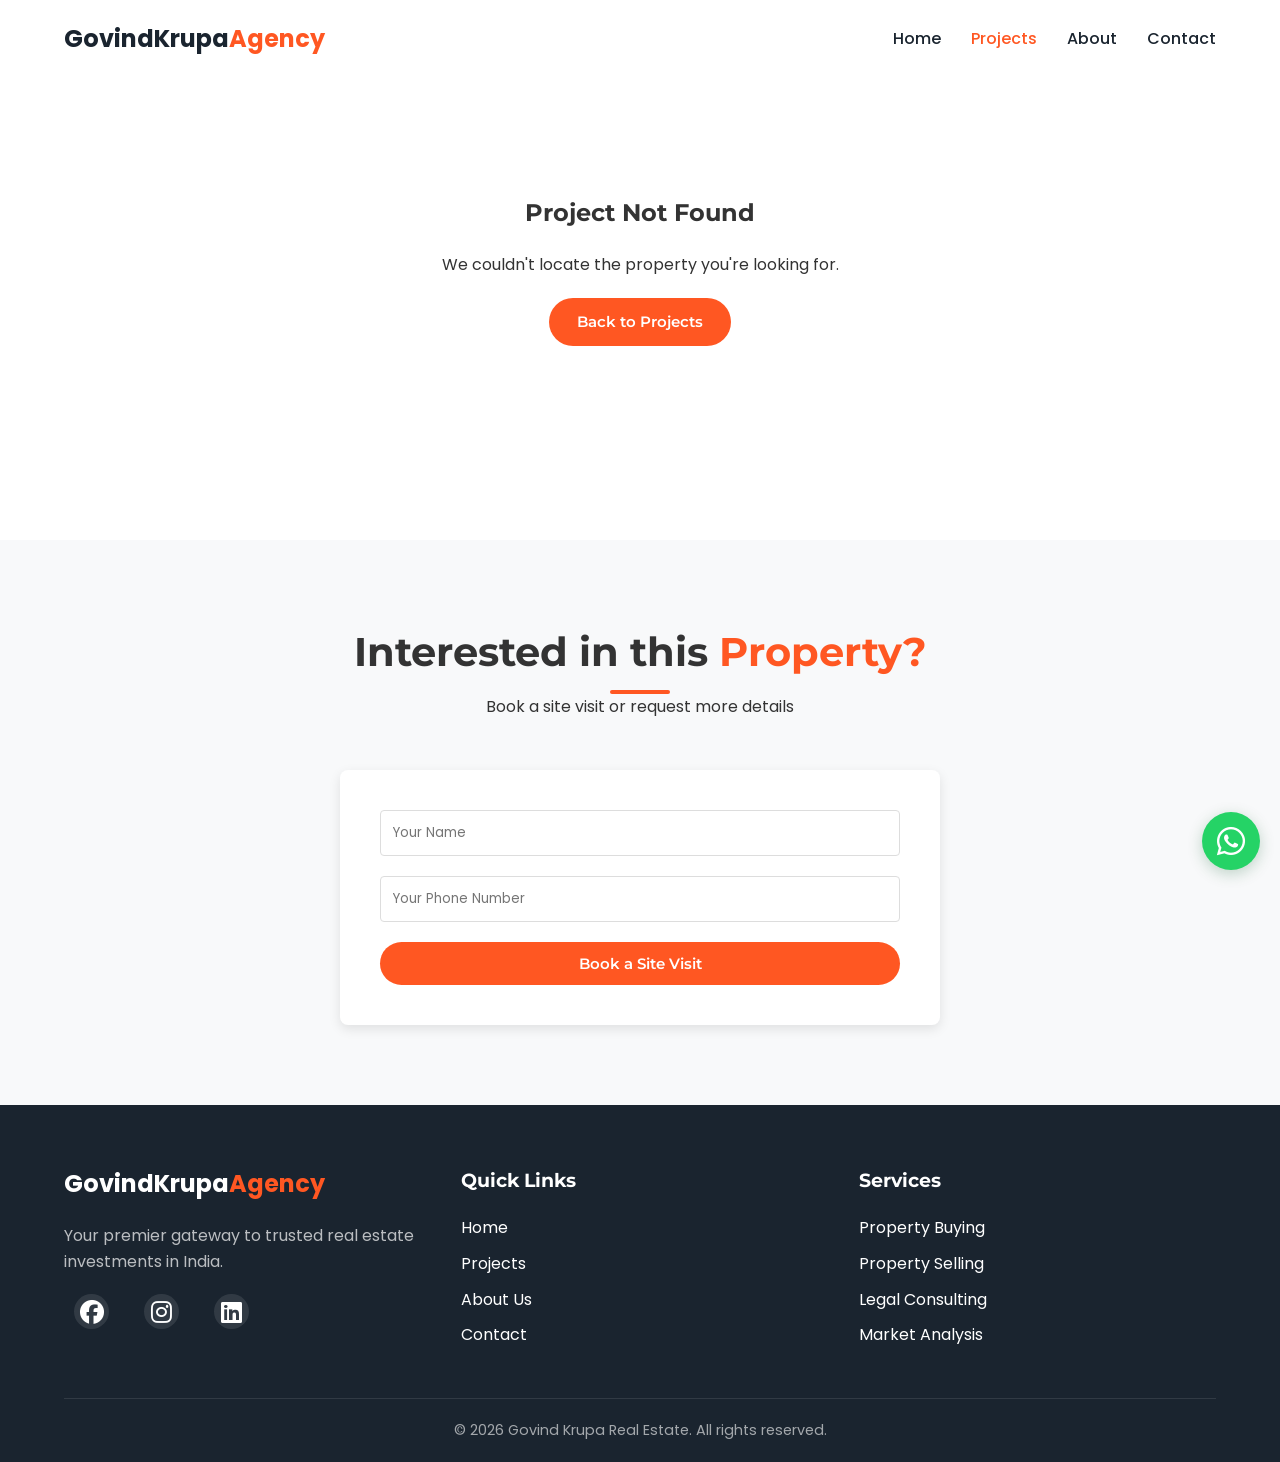
<file: project-details.html>
<!DOCTYPE html>
<html lang="en">
<head>
    <meta charset="UTF-8">
    <meta name="viewport" content="width=device-width, initial-scale=1.0">
    <title>Project Details - Govind Krupa</title>
    <!-- Google Fonts -->
    <link rel="preconnect" href="https://fonts.googleapis.com">
    <link rel="preconnect" href="https://fonts.gstatic.com" crossorigin>
    <link href="https://fonts.googleapis.com/css2?family=Montserrat:wght@400;600;700&family=Poppins:wght@300;400;500;600&display=swap" rel="stylesheet">
    <!-- FontAwesome -->
    <link rel="stylesheet" href="https://cdnjs.cloudflare.com/ajax/libs/font-awesome/6.4.0/css/all.min.css">
    <!-- Custom CSS -->
    <link rel="stylesheet" href="css/style.css">
</head>
<body>
    <!-- Header / Navbar -->
   <header id="header">
        <div class="container nav-container">
            <a href="index.html" class="logo">
                GovindKrupa<span>Agency</span>
            </a>
            <nav>
                <ul class="nav-links" id="nav-links">
                    <li><a href="index.html">Home</a></li>
                    <li><a href="projects.html" style="color: var(--primary);">Projects</a></li>
                    <li><a href="index.html#about">About</a></li>
                    <li><a href="index.html#contact">Contact</a></li>
                </ul>
            </nav>
            <div class="mobile-menu-btn" id="mobile-menu-btn">
                <i class="fas fa-bars"></i>
            </div>
        </div>
    </header>

    <!-- Project Detail Container (Injected via JS) -->
    <div id="project-detail-container">
        <!-- Loader during data injection -->
        <div style="height: 100vh; display: flex; align-items: center; justify-content: center;">
            <p>Loading project details...</p>
        </div>
        
    </div>

    <!-- Contact CTA Section -->
    <section class="contact" id="contact" style="background-color: var(--light-bg);">
        <div class="container">
            <div class="section-title text-center">
                <h2>Interested in this <span class="text-orange">Property?</span></h2>
                <p>Book a site visit or request more details</p>
            </div>
            <div style="max-width: 600px; margin: 0 auto; background: var(--white); padding: 40px; border-radius: var(--radius); box-shadow: var(--shadow-md);">
                <form id="contactForm">
                    <div class="form-group" style="margin-bottom: 20px;">
                        <input type="text" id="name" placeholder="Your Name" required style="width: 100%; padding: 12px; border: 1px solid #ddd; border-radius: 4px; font-family: 'Poppins', sans-serif;">
                    </div>
                    <div class="form-group" style="margin-bottom: 20px;">
                        <input type="tel" id="phone" placeholder="Your Phone Number" required style="width: 100%; padding: 12px; border: 1px solid #ddd; border-radius: 4px; font-family: 'Poppins', sans-serif;">
                    </div>
                    <button type="submit" class="btn btn-primary" style="width: 100%;">Book a Site Visit</button>
                </form>
            </div>
        </div>
    </section>

    <!-- Footer -->
    <footer>
        <div class="container">
            <div class="footer-grid">
                <div class="footer-col">
                    <a href="#" class="logo" style="color: white; margin-bottom: 20px;">GovindKrupa<span>Agency</span></a>
                    <p style="color: rgba(255,255,255,0.7);">Your premier gateway to trusted real estate investments in India.</p>
                    <div class="social-links" style="margin-bottom: 20px;">
                        <a href="#" style="color: var(--white); font-size: 1.5rem; margin: 0 10px;"><i class="fab fa-facebook"></i></a>
                        <a href="#" style="color: var(--white); font-size: 1.5rem; margin: 0 10px;"><i class="fab fa-instagram"></i></a>
                        <a href="#" style="color: var(--white); font-size: 1.5rem; margin: 0 10px;"><i class="fab fa-linkedin"></i></a>
                    </div>
                </div>
                <div class="footer-col">
                    <h3>Quick Links</h3>
                    <ul class="footer-links">
                        <li><a href="#home">Home</a></li>
                        <li><a href="projects.html">Projects</a></li>
                        <li><a href="#about">About Us</a></li>
                        <li><a href="#contact">Contact</a></li>
                    </ul>
                </div>
                <div class="footer-col">
                    <h3>Services</h3>
                    <ul class="footer-links">
                        <li><a href="#">Property Buying</a></li>
                        <li><a href="#">Property Selling</a></li>
                        <li><a href="#">Legal Consulting</a></li>
                        <li><a href="#">Market Analysis</a></li>
                    </ul>
                </div>
            </div>
            <div class="copyright">
                <p>&copy; 2026 Govind Krupa Real Estate. All rights reserved.</p>
            </div>
        </div>
    </footer>

    <!-- Back to Top Button -->
    <div class="back-to-top" id="back-to-top">
        <i class="fas fa-arrow-up"></i>
    </div>

    <!-- WhatsApp Sticky Button -->
    <a href="https://wa.me/919545560674" class="whatsapp-sticky" target="_blank">
        <i class="fab fa-whatsapp"></i>
    </a>

    <!-- Scripts -->
    <script src="js/data.js"></script>
    <script src="js/project-details.js"></script>
</body>
</html>
</file>
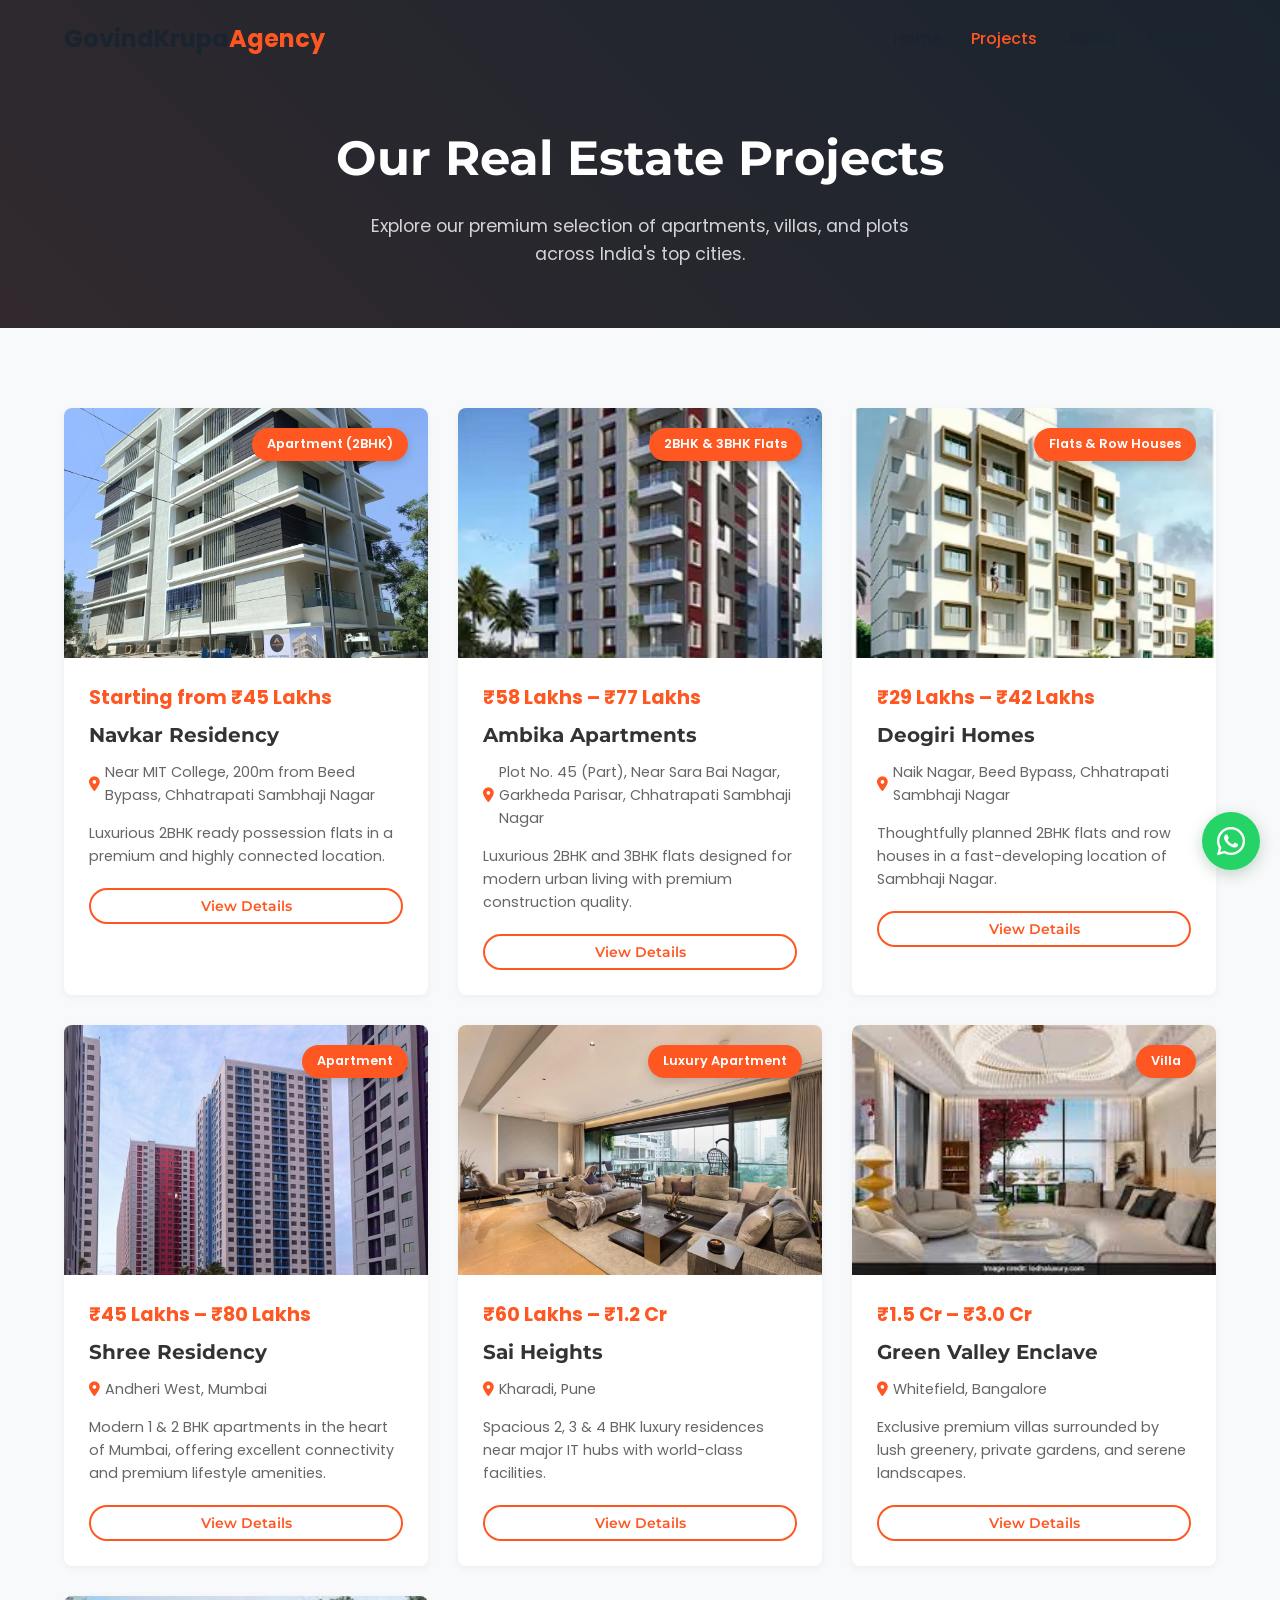
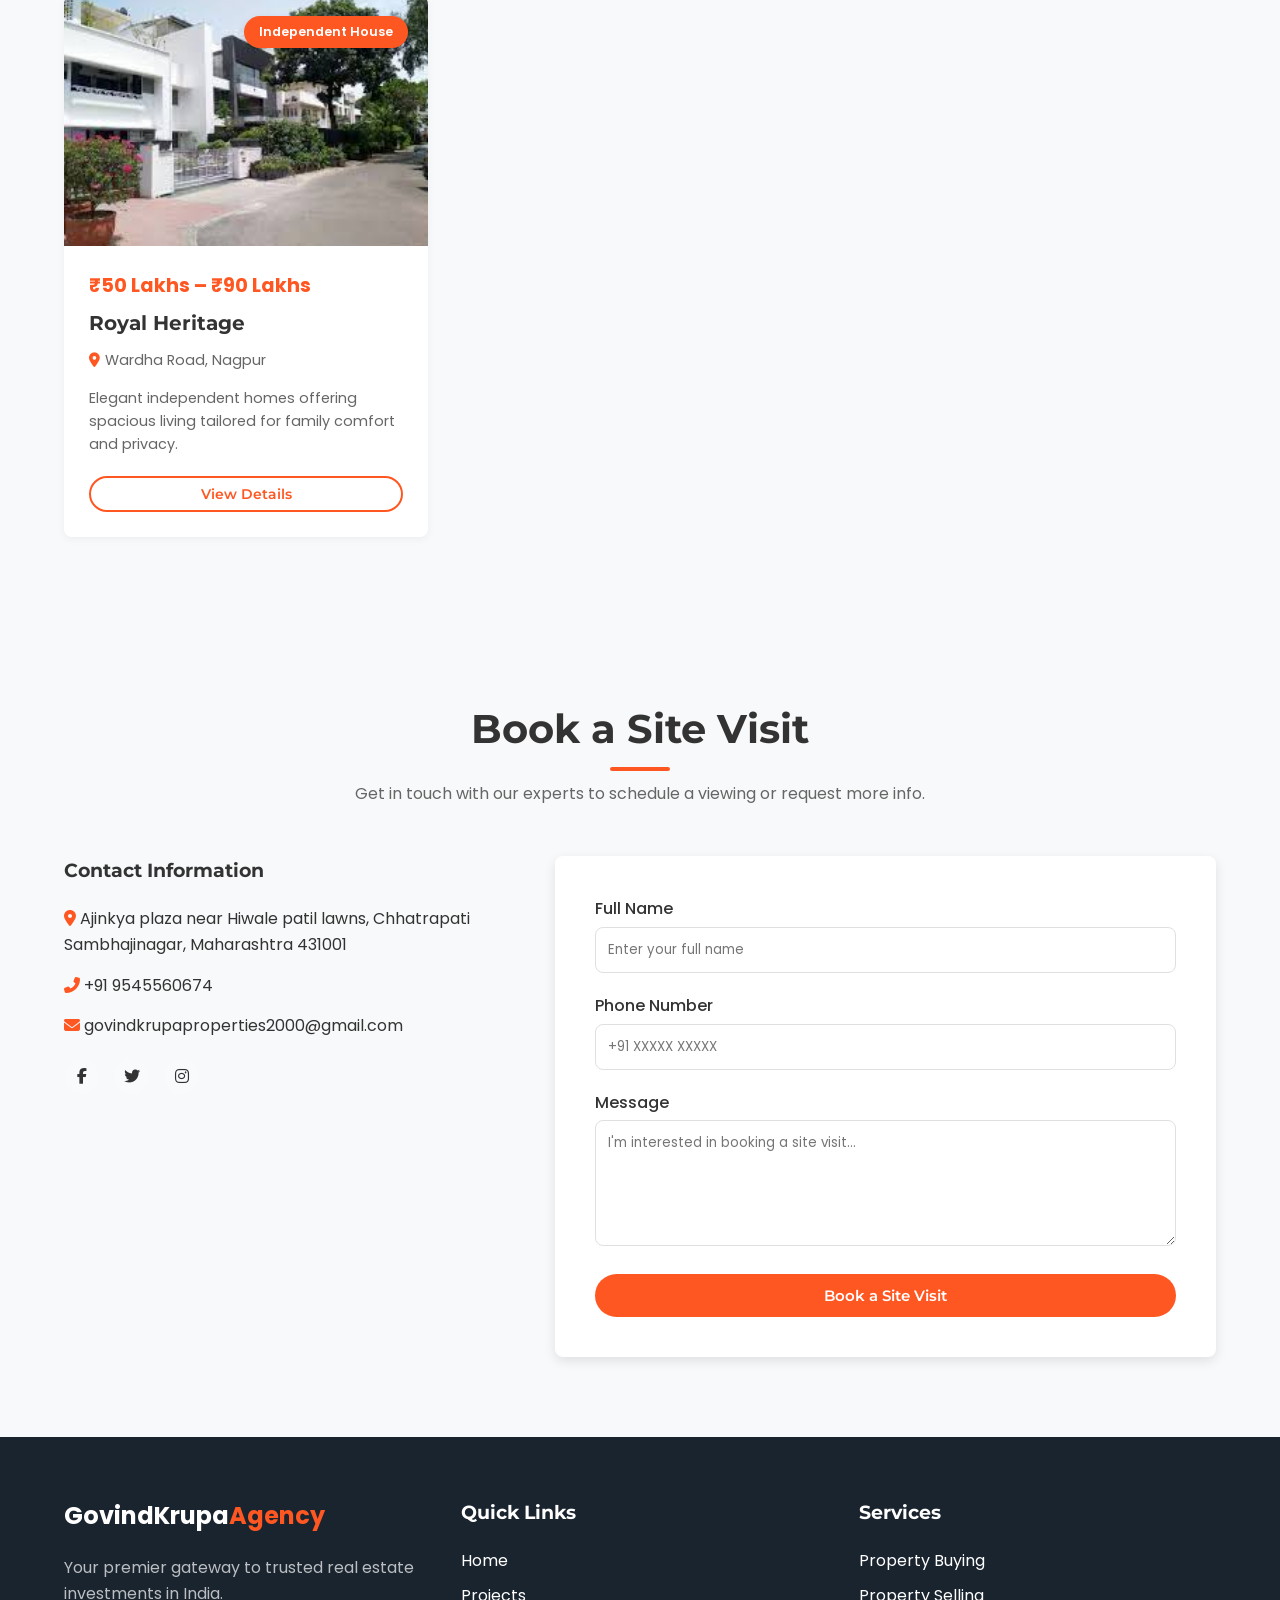
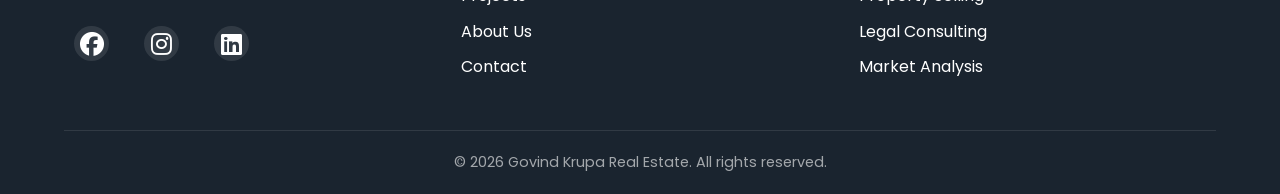
<file: projects.html>
<!DOCTYPE html>
<html lang="en">
<head>
    <meta charset="UTF-8">
    <meta name="viewport" content="width=device-width, initial-scale=1.0">
    <title>Our Projects | Ajanta Ellora Odyssey</title>
    <!-- Favicon would go here -->
    <link rel="stylesheet" href="css/style.css">
    <!-- Font Awesome for icons -->
    <link rel="stylesheet" href="https://cdnjs.cloudflare.com/ajax/libs/font-awesome/6.4.0/css/all.min.css">
</head>
<body>

    <!-- Header / Navbar -->
    <header id="header">
        <div class="container nav-container">
            <a href="index.html" class="logo">
                GovindKrupa<span>Agency</span>
            </a>
            <nav>
                <ul class="nav-links" id="nav-links">
                    <li><a href="index.html">Home</a></li>
                    <li><a href="projects.html" style="color: var(--primary);">Projects</a></li>
                    <li><a href="index.html#about">About</a></li>
                    <li><a href="index.html#contact">Contact</a></li>
                </ul>
            </nav>
            <div class="mobile-menu-btn" id="mobile-menu-btn">
                <i class="fas fa-bars"></i>
            </div>
        </div>
    </header>

    <!-- Page Banner -->
    <section class="page-banner reveal">
        <div class="container">
            <h1>Our Real Estate Projects</h1>
            <p>Explore our premium selection of apartments, villas, and plots across India's top cities.</p>
        </div>
    </section>

    <!-- Detailed Projects Listings Section -->
    <section class="projects-detailed" id="projects-page-list">
        <div class="container">
            <div class="project-grid" id="full-project-grid">
                <!-- Data will be injected via JS -->
            </div>
        </div>
    </section>

    <!-- Contact Section -->
    <section class="contact" id="contact" style="background-color: var(--light-bg);">
        <div class="container">
            <div class="section-title reveal">
                <h2>Book a Site Visit</h2>
                <p style="color: var(--text-muted); margin-top: 10px;">Get in touch with our experts to schedule a viewing or request more info.</p>
            </div>
            <div class="contact-wrapper">
                <div class="contact-info reveal">
                    <h3 style="margin-bottom: 20px;">Contact Information</h3>
                    <p style="margin-bottom: 15px;"><i class="fas fa-map-marker-alt text-orange"></i> Ajinkya plaza near Hiwale patil lawns, Chhatrapati Sambhajinagar, Maharashtra 431001</p>
                    <p style="margin-bottom: 15px;"><i class="fas fa-phone-alt text-orange"></i> +91 9545560674</p>
                    <p style="margin-bottom: 15px;"><i class="fas fa-envelope text-orange"></i> govindkrupaproperties2000@gmail.com</p>
                    <div class="social-links">
                        <a href="#"><i class="fab fa-facebook-f"></i></a>
                        <a href="#"><i class="fab fa-twitter"></i></a>
                        <a href="#"><i class="fab fa-instagram"></i></a>
                    </div>
                </div>
                <div class="contact-form reveal">
                    <form id="contactForm">
                        <div class="form-group">
                            <label for="name">Full Name</label>
                            <input type="text" id="name" name="name" placeholder="Enter your full name" required>
                        </div>
                        <div class="form-group">
                            <label for="phone">Phone Number</label>
                            <input type="tel" id="phone" name="phone" placeholder="+91 XXXXX XXXXX" required>
                        </div>
                        <div class="form-group">
                            <label for="message">Message</label>
                            <textarea id="message" name="message" rows="5" placeholder="I'm interested in booking a site visit..." required></textarea>
                        </div>
                        <button type="submit" class="btn btn-primary" style="width: 100%;">Book a Site Visit</button>
                    </form>
                </div>
            </div>
        </div>
    </section>

    <!-- Footer -->
    <footer>
        <div class="container">
            <div class="footer-grid">
                <div class="footer-col">
                    <a href="#" class="logo" style="color: white; margin-bottom: 20px;">GovindKrupa<span>Agency</span></a>
                    <p style="color: rgba(255,255,255,0.7);">Your premier gateway to trusted real estate investments in India.</p>
                    <div class="social-links" style="margin-bottom: 20px;">
                        <a href="#" style="color: var(--white); font-size: 1.5rem; margin: 0 10px;"><i class="fab fa-facebook"></i></a>
                        <a href="#" style="color: var(--white); font-size: 1.5rem; margin: 0 10px;"><i class="fab fa-instagram"></i></a>
                        <a href="#" style="color: var(--white); font-size: 1.5rem; margin: 0 10px;"><i class="fab fa-linkedin"></i></a>
                    </div>
                </div>
                <div class="footer-col">
                    <h3>Quick Links</h3>
                    <ul class="footer-links">
                        <li><a href="#home">Home</a></li>
                        <li><a href="projects.html">Projects</a></li>
                        <li><a href="#about">About Us</a></li>
                        <li><a href="#contact">Contact</a></li>
                    </ul>
                </div>
                <div class="footer-col">
                    <h3>Services</h3>
                    <ul class="footer-links">
                        <li><a href="#">Property Buying</a></li>
                        <li><a href="#">Property Selling</a></li>
                        <li><a href="#">Legal Consulting</a></li>
                        <li><a href="#">Market Analysis</a></li>
                    </ul>
                </div>
            </div>
            <div class="copyright">
                <p>&copy; 2026 Govind Krupa Real Estate. All rights reserved.</p>
            </div>
        </div>
    </footer>

    <!-- Modals Removed for Dedicated Pages -->

    <!-- Back to Top Button -->
    <div class="back-to-top" id="back-to-top">
        <i class="fas fa-arrow-up"></i>
    </div>

    <!-- WhatsApp Sticky Button -->
    <a href="https://wa.me/919545560674" class="whatsapp-sticky" target="_blank">
        <i class="fab fa-whatsapp"></i>
    </a>

    <!-- Scripts -->
    <script src="js/data.js"></script>
    <script src="js/projects.js"></script>
</body>
</html>
</file>
<file: css/style.css>
/* 
  Modern Real Estate Website Styles 
  Theme: White and Orange (Primary Accent)
  Author: Antigravity UI/UX
*/

/* --- Google Fonts --- */
@import url('https://fonts.googleapis.com/css2?family=Montserrat:wght@400;500;600;700&family=Poppins:wght@300;400;500;600;700&display=swap');

/* --- Root Variables --- */
:root {
    --primary: #FF5722; /* Vibrant Orange */
    --primary-hover: #E64A19;
    --secondary: #1A242F; /* Dark Blue/Gray */
    --white: #FFFFFF;
    --light-bg: #F8F9FA;
    --text-color: #333333;
    --text-muted: #666666;
    --border-color: #E0E0E0;
    --shadow-sm: 0 2px 8px rgba(0, 0, 0, 0.05);
    --shadow-md: 0 4px 12px rgba(0, 0, 0, 0.1);
    --shadow-lg: 0 10px 25px rgba(0, 0, 0, 0.1);
    --transition: all 0.3s ease;
    --radius: 8px;
    --max-width: 1200px;
}

/* --- Base Styles --- */
* {
    margin: 0;
    padding: 0;
    box-sizing: border-box;
}

html {
    scroll-behavior: smooth;
}

body {
    font-family: 'Poppins', sans-serif;
    color: var(--text-color);
    line-height: 1.6;
    background-color: var(--white);
    overflow-x: hidden;
}

h1, h2, h3, h4, .font-montserrat {
    font-family: 'Montserrat', sans-serif;
    font-weight: 700;
}

a {
    text-decoration: none;
    color: inherit;
    transition: var(--transition);
}

ul {
    list-style: none;
}

img {
    max-width: 100%;
    display: block;
}

section {
    padding: 80px 0;
}

.container {
    width: 90%;
    max-width: var(--max-width);
    margin: 0 auto;
}

/* --- Utility Classes --- */
.section-title {
    text-align: center;
    margin-bottom: 50px;
}

.section-title h2 {
    font-size: 2.5rem;
    position: relative;
    display: inline-block;
    padding-bottom: 10px;
}

.section-title h2::after {
    content: '';
    position: absolute;
    bottom: 0;
    left: 50%;
    transform: translateX(-50%);
    width: 60px;
    height: 4px;
    background-color: var(--primary);
    border-radius: 2px;
}

.btn {
    display: inline-block;
    padding: 12px 28px;
    border-radius: 50px;
    font-weight: 600;
    cursor: pointer;
    transition: var(--transition);
    border: none;
    font-family: 'Montserrat', sans-serif;
    font-size: 0.95rem;
}

.btn-primary {
    background-color: var(--primary);
    color: var(--white);
}

.btn-primary:hover {
    background-color: var(--primary-hover);
    transform: translateY(-3px);
    box-shadow: 0 5px 15px rgba(255, 87, 34, 0.3);
}

.btn-outline {
    background-color: transparent;
    border: 2px solid var(--primary);
    color: var(--primary);
}

.btn-outline:hover {
    background-color: var(--primary);
    color: var(--white);
}

.text-orange {
    color: var(--primary);
}

/* --- Header / Navbar --- */
header {
    position: fixed;
    top: 0;
    left: 0;
    width: 100%;
    z-index: 1000;
    transition: var(--transition);
    padding: 20px 0;
}

header.active {
    background-color: var(--white);
    padding: 15px 0;
    box-shadow: var(--shadow-md);
}

.nav-container {
    display: flex;
    justify-content: space-between;
    align-items: center;
}

.logo {
    font-size: 1.5rem;
    font-weight: 700;
    color: var(--secondary);
    display: flex;
    align-items: center;
}

.logo span {
    color: var(--primary);
}

.nav-links {
    display: flex;
    gap: 30px;
}

.nav-links a {
    font-weight: 500;
    font-size: 1rem;
    color: var(--secondary);
    position: relative;
}

.nav-links a::after {
    content: '';
    position: absolute;
    bottom: -5px;
    left: 0;
    width: 0;
    height: 2px;
    background-color: var(--primary);
    transition: var(--transition);
}

.nav-links a:hover {
    color: var(--primary);
}

.nav-links a:hover::after {
    width: 100%;
}

.mobile-menu-btn {
    display: none;
    font-size: 1.5rem;
    cursor: pointer;
}

/* --- Hero Section --- */
.hero {
    position: relative;
    height: 100vh;
    display: flex;
    align-items: center;
    justify-content: center;
    text-align: center;
    color: var(--white);
    overflow: hidden;
}

.hero::before {
    content: '';
    position: absolute;
    top: 0; left: 0; width: 100%; height: 100%;
    background: linear-gradient(rgba(0,0,0,0.5), rgba(0,0,0,0.5)), url('https://images.unsplash.com/photo-1600596542815-ffad4c1539a9?auto=format&fit=crop&q=80&w=1920') no-repeat center center/cover;
    z-index: -1;
    animation: responsiveZoom 20s infinite alternate ease-in-out;
}

@keyframes responsiveZoom {
    0% { transform: scale(1); }
    100% { transform: scale(1.1); }
}

.hero-content h1 {
    font-size: 3.5rem;
    margin-bottom: 20px;
    letter-spacing: 1px;
}

.hero-content p {
    font-size: 1.2rem;
    margin-bottom: 30px;
    max-width: 600px;
    margin-left: auto;
    margin-right: auto;
}

.hero-btns {
    display: flex;
    gap: 20px;
    justify-content: center;
}

/* --- Changing Text Animation --- */
#changing-text {
    display: inline-block;
    min-width: 300px;
    transition: opacity 0.5s ease, transform 0.5s ease;
}

#changing-text.fade-out {
    opacity: 0;
    transform: translateY(-20px);
}

#changing-text.fade-in {
    opacity: 1;
    transform: translateY(0);
}

/* --- Project Listings --- */
.projects {
    background-color: var(--light-bg);
}

.project-grid {
    display: grid;
    grid-template-columns: repeat(auto-fill, minmax(320px, 1fr));
    gap: 30px;
}

.project-card {
    background-color: var(--white);
    border-radius: var(--radius);
    overflow: hidden;
    box-shadow: var(--shadow-sm);
    transition: var(--transition);
    cursor: pointer;
}

.project-card:hover {
    transform: translateY(-10px);
    box-shadow: var(--shadow-lg);
}

.project-img {
    height: 250px;
    position: relative;
    overflow: hidden;
}

.project-img img {
    height: 100%;
    width: 100%;
    object-fit: cover;
    transition: transform 0.5s ease;
}

.project-card:hover .project-img img {
    transform: scale(1.1);
}

.project-info {
    padding: 25px;
}

.project-price {
    color: var(--primary);
    font-weight: 700;
    font-size: 1.2rem;
    margin-bottom: 5px;
}

.project-name {
    font-size: 1.25rem;
    margin-bottom: 10px;
}

.project-loc {
    display: flex;
    align-items: center;
    gap: 5px;
    color: var(--text-muted);
    font-size: 0.9rem;
    margin-bottom: 15px;
}

.project-desc {
    font-size: 0.9rem;
    color: var(--text-muted);
    margin-bottom: 20px;
}

/* --- Project Details Modal --- */
.modal-overlay {
    position: fixed;
    top: 0;
    left: 0;
    width: 100%;
    height: 100%;
    background-color: rgba(0,0,0,0.8);
    display: flex;
    justify-content: center;
    align-items: center;
    z-index: 2000;
    opacity: 0;
    visibility: hidden;
    transition: var(--transition);
}

.modal-overlay.active {
    opacity: 1;
    visibility: visible;
}

.modal-content {
    background-color: var(--white);
    width: 90%;
    max-width: 900px;
    max-height: 90vh;
    border-radius: var(--radius);
    position: relative;
    overflow-y: auto;
    padding: 40px;
}

.close-modal {
    position: absolute;
    top: 20px;
    right: 20px;
    font-size: 2rem;
    cursor: pointer;
    color: var(--text-muted);
}

.modal-header h2 {
    font-size: 2rem;
    margin-bottom: 10px;
}

.modal-gallery {
    margin: 20px 0;
    border-radius: var(--radius);
    overflow: hidden;
}

.amenities {
    margin-top: 20px;
}

.amenities-list {
    display: grid;
    grid-template-columns: repeat(2, 1fr);
    gap: 10px;
}

.amenity-item {
    display: flex;
    align-items: center;
    gap: 10px;
}

/* --- About Section --- */
.about {
    padding: 80px 0;
}

.about-grid {
    display: grid;
    grid-template-columns: 1fr 1fr;
    gap: 50px;
    align-items: center;
}

.about-img img {
    width: 100%;
    object-fit: cover;
    border-radius: var(--radius);
    box-shadow: var(--shadow-lg);
    transition: transform 0.5s ease;
}

.about-float {
    animation: floatAnim 6s ease-in-out infinite;
}

@keyframes floatAnim {
    0% { transform: translateY(0px); }
    50% { transform: translateY(-15px); }
    100% { transform: translateY(0px); }
}

.stats {
    display: grid;
    grid-template-columns: repeat(3, 1fr);
    gap: 20px;
    margin-top: 30px;
}

.stat-item {
    text-align: center;
}

.stat-number {
    display: block;
    font-size: 2rem;
    font-weight: 700;
    color: var(--primary);
}

.stat-label {
    font-weight: 600;
    font-size: 0.9rem;
}

/* --- Contact Section --- */
.contact {
    background-color: var(--light-bg);
}

.contact-wrapper {
    display: grid;
    grid-template-columns: 1fr 1.5fr;
    gap: 50px;
}

.contact-form {
    background-color: var(--white);
    padding: 40px;
    border-radius: var(--radius);
    box-shadow: var(--shadow-md);
}

.form-group {
    margin-bottom: 20px;
}

.form-group label {
    display: block;
    margin-bottom: 5px;
    font-weight: 500;
}

.form-group input, .form-group textarea {
    width: 100%;
    padding: 12px;
    border: 1px solid var(--border-color);
    border-radius: var(--radius);
    font-family: inherit;
    outline: none;
    transition: var(--transition);
}

.form-group input:focus, .form-group textarea:focus {
    border-color: var(--primary);
}

/* --- Footer --- */
footer {
    background-color: var(--secondary);
    color: var(--white);
    padding: 60px 0 20px;
}

.footer-grid {
    display: grid;
    grid-template-columns: repeat(auto-fit, minmax(200px, 1fr));
    gap: 40px;
    margin-bottom: 40px;
}

.footer-col h3 {
    margin-bottom: 20px;
    font-size: 1.2rem;
}

.footer-links li {
    margin-bottom: 10px;
}

.footer-links a:hover {
    color: var(--primary);
    padding-left: 5px;
}

.social-links {
    display: flex;
    gap: 15px;
    margin-top: 20px;
}

.social-links a {
    width: 35px;
    height: 35px;
    background-color: rgba(255,255,255,0.1);
    display: flex;
    align-items: center;
    justify-content: center;
    border-radius: 50%;
}

.social-links a:hover {
    background-color: var(--primary);
}

.copyright {
    text-align: center;
    border-top: 1px solid rgba(255,255,255,0.1);
    padding-top: 20px;
    font-size: 0.9rem;
    color: rgba(255,255,255,0.6);
}

/* --- Projects Page Additions --- */
.page-banner {
    background-color: var(--secondary);
    color: var(--white);
    padding: 120px 0 60px;
    text-align: center;
    position: relative;
    overflow: hidden;
}

.page-banner::before {
    content: '';
    position: absolute;
    top: 0; left: 0; width: 100%; height: 100%;
    background: linear-gradient(45deg, rgba(255,87,34,0.1), transparent);
    z-index: 1;
}

.page-banner .container {
    position: relative;
    z-index: 2;
}

.page-banner h1 {
    font-size: 3rem;
    margin-bottom: 15px;
}

.page-banner p {
    font-size: 1.1rem;
    color: rgba(255,255,255,0.8);
    max-width: 600px;
    margin: 0 auto;
}

.projects-detailed {
    background-color: var(--light-bg);
}

.property-badge {
    position: absolute;
    top: 20px;
    right: 20px;
    background-color: var(--primary);
    color: var(--white);
    padding: 6px 15px;
    border-radius: 50px;
    font-size: 0.8rem;
    font-weight: 600;
    z-index: 2;
    box-shadow: 0 4px 10px rgba(0,0,0,0.15);
}

.property-img-wrapper {
    position: relative;
    height: 100%;
}

/* --- Scroll Animations --- */
.reveal {
    opacity: 0;
    transform: translateY(30px);
    transition: 1s all ease;
}

.reveal.active {
    opacity: 1;
    transform: translateY(0);
}

/* --- Back to Top --- */
.back-to-top {
    position: fixed;
    bottom: 100px;
    right: 30px;
    background-color: var(--primary);
    color: var(--white);
    width: 46px;
    height: 46px;
    border-radius: 50%;
    display: flex;
    align-items: center;
    justify-content: center;
    cursor: pointer;
    box-shadow: var(--shadow-md);
    opacity: 0;
    visibility: hidden;
    transition: var(--transition);
    z-index: 1000;
}

.back-to-top.active {
    opacity: 2;
    visibility: visible;
}

/* --- WhatsApp Sticky Button --- */
.whatsapp-sticky {
    position: fixed;
    bottom: 30px;
    right: 20px;
    background-color: #25D366;
    color: var(--white);
    width: 58px;
    height: 58px;
    border-radius: 50%;
    display: flex;
    align-items: center;
    justify-content: center;
    font-size: 2rem;
    box-shadow: 0 4px 15px rgba(4, 85, 34, 0.233);
    z-index: 1000;
    cursor: pointer;
    transition: var(--transition);
    animation: pulse-whatsapp 2s infinite;
}

.whatsapp-sticky:hover {
    background-color: #1DA851;
    transform: scale(1.1);
    color: var(--white);
}

@keyframes pulse-whatsapp {
    0% {
        box-shadow: 0 0 0 0 rgba(37, 211, 102, 0.7);
    }
    70% {
        box-shadow: 0 0 0 15px rgba(37, 211, 102, 0);
    }
    100% {
        box-shadow: 0 0 0 0 rgba(37, 211, 102, 0);
    }
}

/* --- Project Details View --- */
.project-detail-layout {
    display: grid;
    grid-template-columns: 2fr 1fr;
    gap: 50px;
}

.project-detail-title {
    color: #000;
    font-size: 3rem;
    margin-bottom: 10px;
}

/* --- Mobile Styles --- */
@media (max-width: 991px) {
    .about-grid, .contact-wrapper, .project-detail-layout, .footer-grid {
        grid-template-columns: 1fr;
    }
    
    .hero-content h1 {
        font-size: 2.5rem;
    }
}

@media (max-width: 768px) {
    .project-detail-title {
        font-size: 2rem;
    }
    .nav-links {
        position: fixed;
        top: 0;
        right: -100%;
        width: 70%;
        height: 100vh;
        background-color: var(--white);
        flex-direction: column;
        justify-content: center;
        align-items: center;
        box-shadow: -5px 0 15px rgba(0,0,0,0.1);
        transition: 0.4s ease;
    }

    .nav-links.active {
        right: 0;
    }

    .mobile-menu-btn {
        display: block;
    }

    .hero-btns {
        flex-direction: column;
    }
}
</file>
